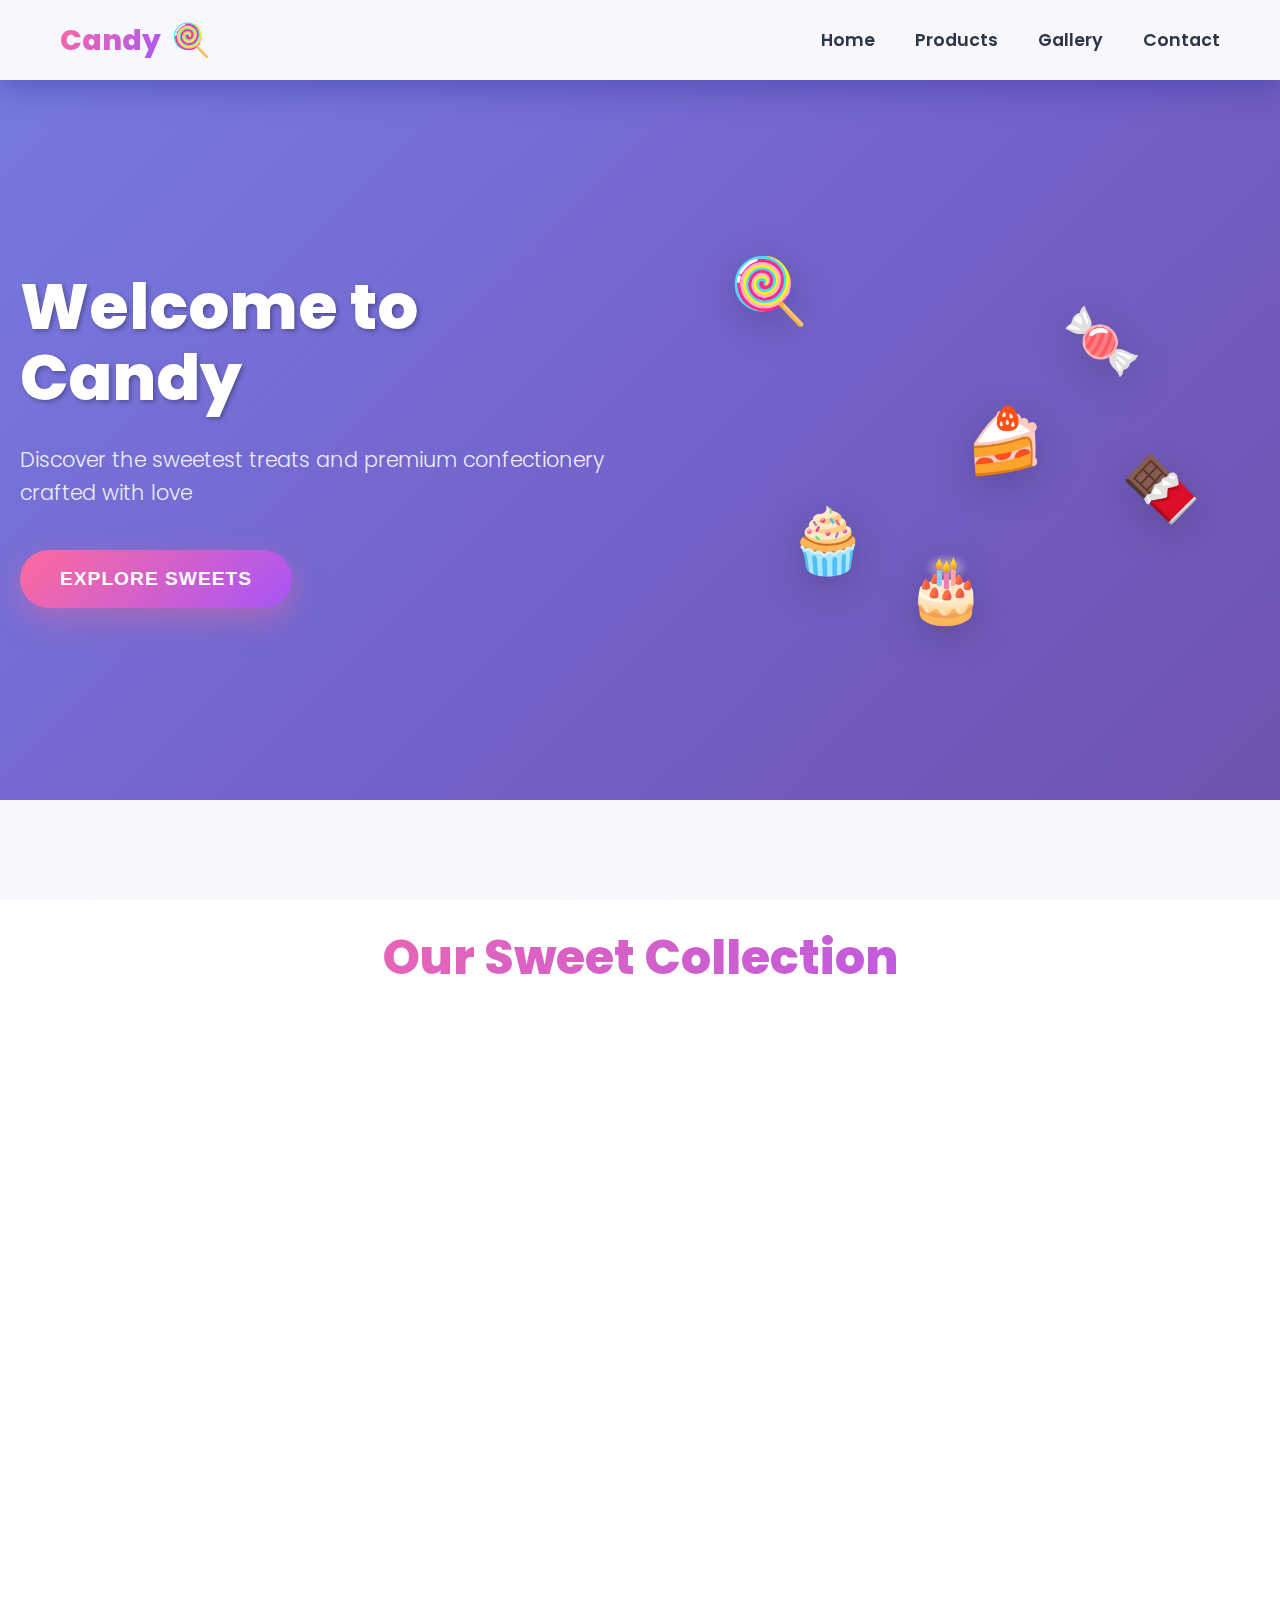
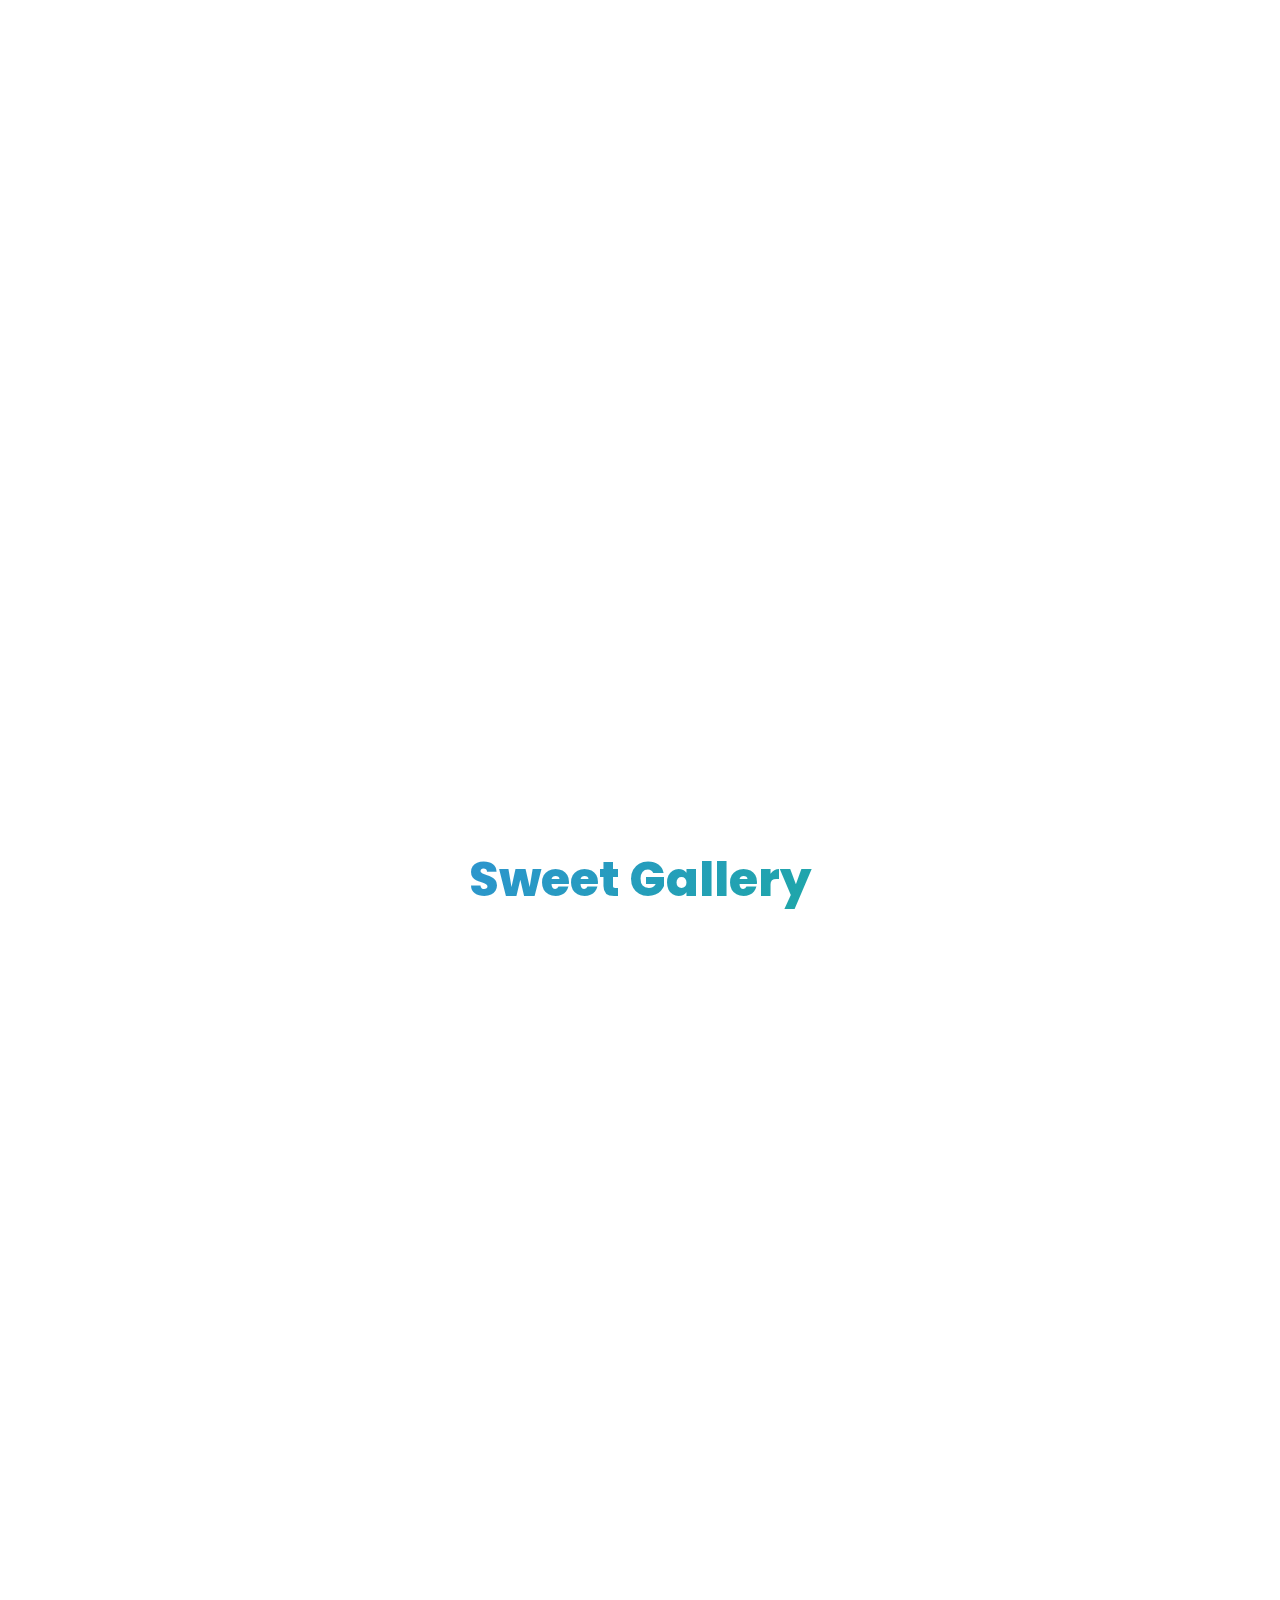
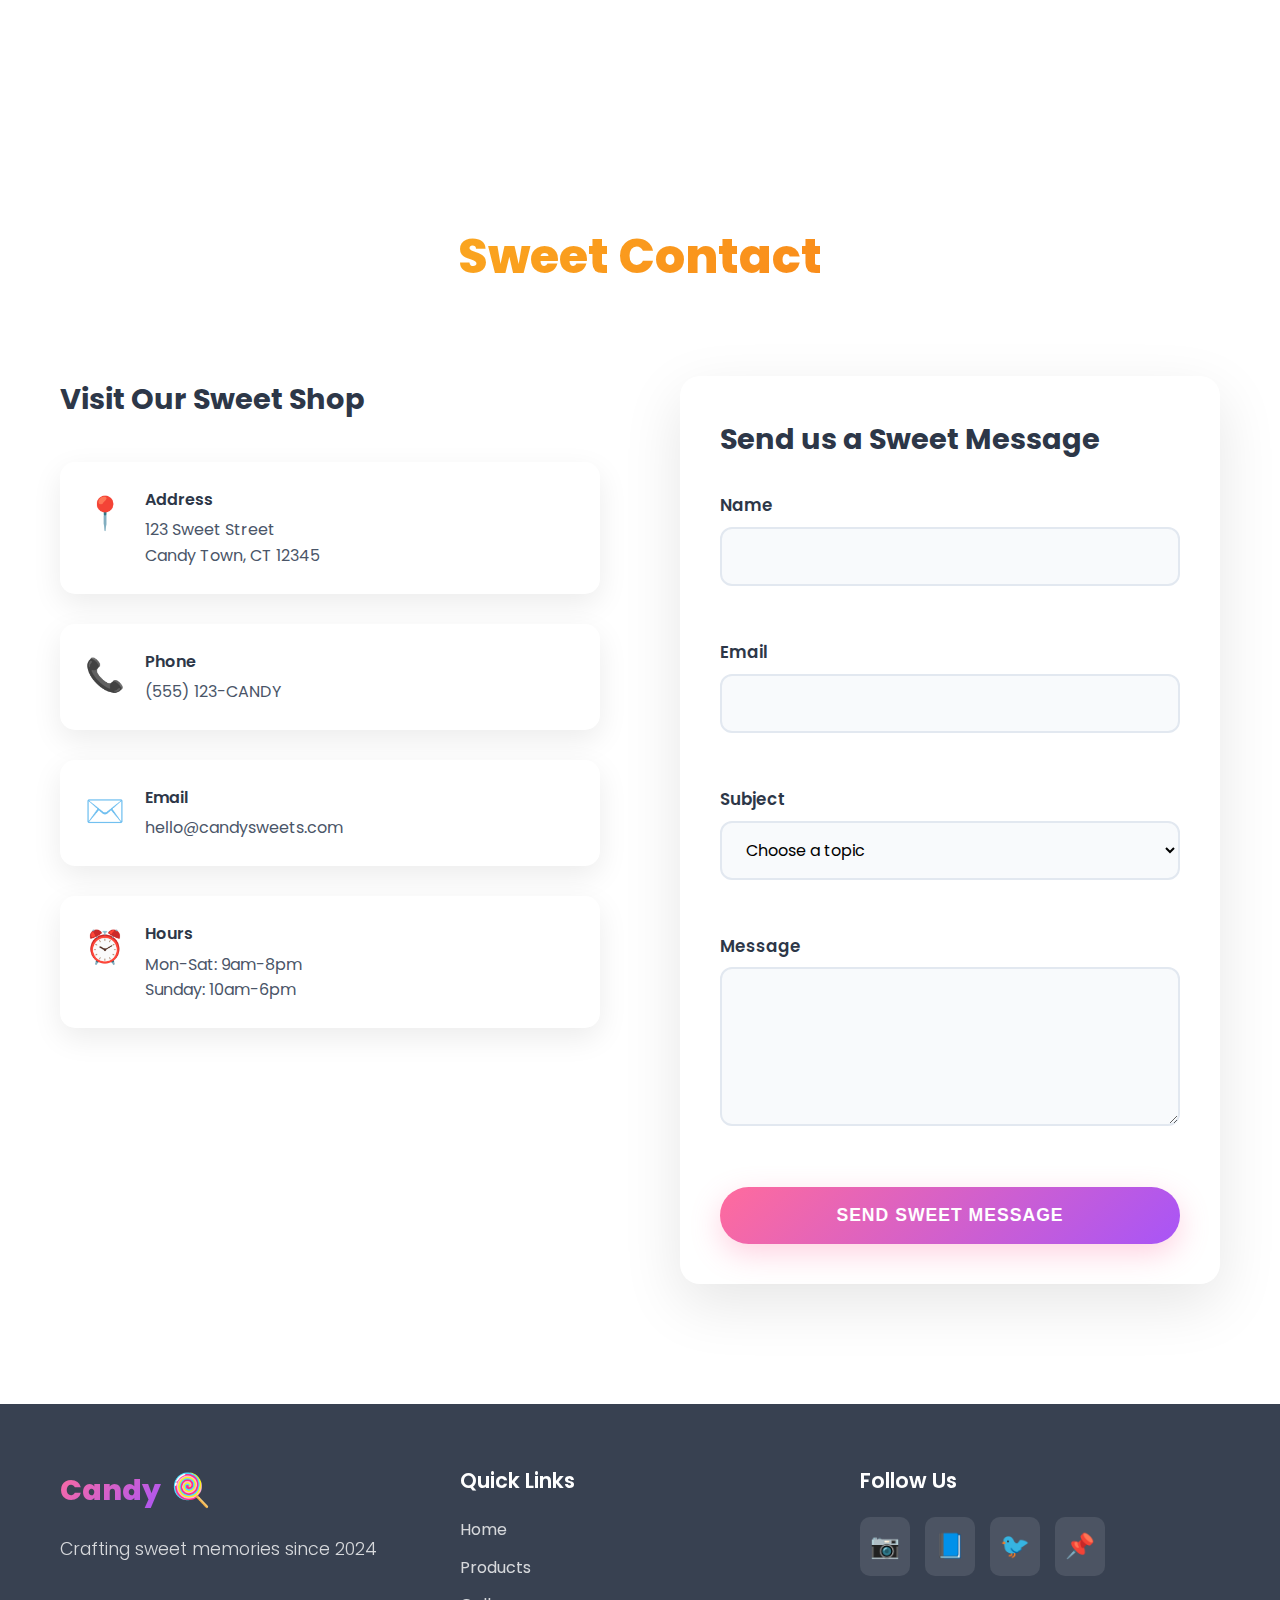
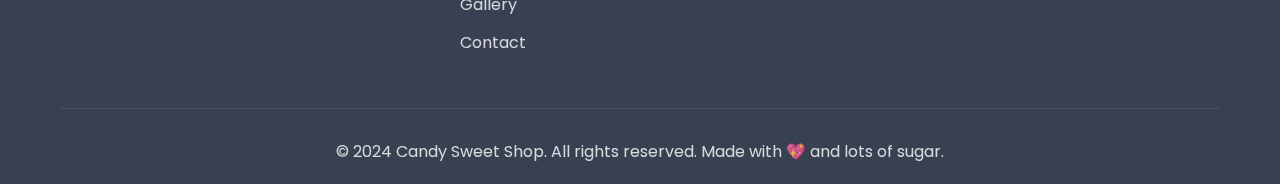
<file: index.html>
<!DOCTYPE html>
<html lang="en">
<head>
    <meta charset="UTF-8">
    <meta name="viewport" content="width=device-width, initial-scale=1.0">
    <meta name="description" content="Candy - Premium confectionery and sweet treats with modern web design">
    <title>Candy - Sweet Treats & Confectionery</title>
    <link rel="stylesheet" href="css/styles.css">
    <link rel="preconnect" href="https://fonts.googleapis.com">
    <link rel="preconnect" href="https://fonts.gstatic.com" crossorigin>
    <link href="https://fonts.googleapis.com/css2?family=Poppins:wght@300;400;500;600;700;800&display=swap" rel="stylesheet">
</head>
<body>
    <header class="header" role="banner">
        <nav class="nav" role="navigation" aria-label="Main navigation">
            <div class="nav-container">
                <div class="nav-brand">
                    <div class="logo" role="img" aria-label="Candy Logo">
                        <span class="logo-text">Candy</span>
                        <span class="logo-accent">🍭</span>
                    </div>
                </div>
                <button class="nav-toggle" aria-expanded="false" aria-controls="nav-menu" aria-label="Toggle navigation menu">
                    <span class="nav-toggle-icon"></span>
                </button>
                <ul class="nav-menu" id="nav-menu" role="menubar">
                    <li role="none"><a href="#home" role="menuitem">Home</a></li>
                    <li role="none"><a href="#products" role="menuitem">Products</a></li>
                    <li role="none"><a href="#gallery" role="menuitem">Gallery</a></li>
                    <li role="none"><a href="#contact" role="menuitem">Contact</a></li>
                </ul>
            </div>
        </nav>
    </header>

    <main>
        <section id="home" class="hero" role="banner">
            <div class="hero-content">
                <h1 class="hero-title">Welcome to Candy</h1>
                <p class="hero-description">Discover the sweetest treats and premium confectionery crafted with love</p>
                <button class="cta-button">Explore Sweets</button>
            </div>
            <div class="hero-image">
                <div class="candy-hero-visual">
                    <div class="floating-candy candy-1">🍭</div>
                    <div class="floating-candy candy-2">🍬</div>
                    <div class="floating-candy candy-3">🧁</div>
                    <div class="floating-candy candy-4">🍫</div>
                    <div class="floating-candy candy-5">🍰</div>
                    <div class="floating-candy candy-6">🎂</div>
                </div>
            </div>
        </section>

        <section id="products" class="products">
            <div class="container">
                <h2>Our Sweet Collection</h2>
                <div class="products-grid">
                    <div class="product-card">
                        <div class="product-icon">🍭</div>
                        <h3>Premium Lollipops</h3>
                        <p>Handcrafted artisanal lollipops in exotic flavors that burst with sweetness and creativity.</p>
                        <ul class="product-features">
                            <li>100% Natural ingredients</li>
                            <li>Sugar-free options available</li>
                            <li>Custom flavor combinations</li>
                            <li>Beautiful gift packaging</li>
                        </ul>
                    </div>
                    <div class="product-card">
                        <div class="product-icon">🍬</div>
                        <h3>Gourmet Chocolates</h3>
                        <p>Luxurious chocolate collections made from the finest cocoa beans sourced globally.</p>
                        <ul class="product-features">
                            <li>Belgian dark chocolate</li>
                            <li>Organic and fair trade</li>
                            <li>Unique flavor profiles</li>
                            <li>Elegant presentation boxes</li>
                        </ul>
                    </div>
                    <div class="product-card">
                        <div class="product-icon">🧁</div>
                        <h3>Artisan Cupcakes</h3>
                        <p>Freshly baked cupcakes with creative toppings and premium frosting made daily.</p>
                        <ul class="product-features">
                            <li>Fresh daily baking</li>
                            <li>Gluten-free varieties</li>
                            <li>Custom decorations</li>
                            <li>Party catering available</li>
                        </ul>
                    </div>
                    <div class="product-card">
                        <div class="product-icon">🍰</div>
                        <h3>Custom Cakes</h3>
                        <p>Bespoke celebration cakes designed for your special occasions and memorable moments.</p>
                        <ul class="product-features">
                            <li>Custom designs</li>
                            <li>Multiple flavor layers</li>
                            <li>Fondant decorations</li>
                            <li>Wedding specialists</li>
                        </ul>
                    </div>
                </div>
            </div>
        </section>

        <section id="gallery" class="gallery">
            <div class="container">
                <h2>Sweet Gallery</h2>
                <div class="gallery-grid" role="group" aria-label="Candy gallery">
                    <div class="gallery-item">
                        <div class="gallery-placeholder gallery-placeholder-1">
                            <div class="gallery-emoji">🍭</div>
                            <div class="gallery-title">Colorful Lollipops</div>
                        </div>
                        <div class="image-overlay">
                            <span class="image-title">Rainbow Swirl Lollipops</span>
                            <span class="image-description">Handcrafted with natural colors</span>
                        </div>
                    </div>
                    <div class="gallery-item">
                        <div class="gallery-placeholder gallery-placeholder-2">
                            <div class="gallery-emoji">🍫</div>
                            <div class="gallery-title">Belgian Chocolate</div>
                        </div>
                        <div class="image-overlay">
                            <span class="image-title">Premium Dark Chocolate</span>
                            <span class="image-description">70% cocoa from Ecuador</span>
                        </div>
                    </div>
                    <div class="gallery-item">
                        <div class="gallery-placeholder gallery-placeholder-3">
                            <div class="gallery-emoji">🧁</div>
                            <div class="gallery-title">Gourmet Cupcakes</div>
                        </div>
                        <div class="image-overlay">
                            <span class="image-title">Vanilla Bean Cupcakes</span>
                            <span class="image-description">Topped with buttercream roses</span>
                        </div>
                    </div>
                    <div class="gallery-item">
                        <div class="gallery-placeholder gallery-placeholder-4">
                            <div class="gallery-emoji">🍰</div>
                            <div class="gallery-title">Wedding Cake</div>
                        </div>
                        <div class="image-overlay">
                            <span class="image-title">Three-Tier Wedding Cake</span>
                            <span class="image-description">Custom fondant decorations</span>
                        </div>
                    </div>
                    <div class="gallery-item">
                        <div class="gallery-placeholder gallery-placeholder-5">
                            <div class="gallery-emoji">🍬</div>
                            <div class="gallery-title">Hard Candies</div>
                        </div>
                        <div class="image-overlay">
                            <span class="image-title">Artisan Hard Candies</span>
                            <span class="image-description">Traditional boiled sweets</span>
                        </div>
                    </div>
                    <div class="gallery-item">
                        <div class="gallery-placeholder gallery-placeholder-6">
                            <div class="gallery-emoji">🎂</div>
                            <div class="gallery-title">Birthday Cakes</div>
                        </div>
                        <div class="image-overlay">
                            <span class="image-title">Custom Birthday Cake</span>
                            <span class="image-description">Personalized designs available</span>
                        </div>
                    </div>
                </div>
            </div>
        </section>

        <section id="contact" class="contact">
            <div class="container">
                <h2>Sweet Contact</h2>
                <div class="contact-content">
                    <div class="contact-info">
                        <h3>Visit Our Sweet Shop</h3>
                        <div class="info-item">
                            <span class="info-icon">📍</span>
                            <div>
                                <strong>Address</strong>
                                <p>123 Sweet Street<br>Candy Town, CT 12345</p>
                            </div>
                        </div>
                        <div class="info-item">
                            <span class="info-icon">📞</span>
                            <div>
                                <strong>Phone</strong>
                                <p>(555) 123-CANDY</p>
                            </div>
                        </div>
                        <div class="info-item">
                            <span class="info-icon">✉️</span>
                            <div>
                                <strong>Email</strong>
                                <p>hello@candysweets.com</p>
                            </div>
                        </div>
                        <div class="info-item">
                            <span class="info-icon">⏰</span>
                            <div>
                                <strong>Hours</strong>
                                <p>Mon-Sat: 9am-8pm<br>Sunday: 10am-6pm</p>
                            </div>
                        </div>
                    </div>
                    <form class="contact-form" novalidate>
                        <h3>Send us a Sweet Message</h3>
                        <div class="form-group">
                            <label for="name">Name</label>
                            <input type="text" id="name" name="name" required aria-describedby="name-error">
                            <span class="error-message" id="name-error" role="alert"></span>
                        </div>
                        <div class="form-group">
                            <label for="email">Email</label>
                            <input type="email" id="email" name="email" required aria-describedby="email-error">
                            <span class="error-message" id="email-error" role="alert"></span>
                        </div>
                        <div class="form-group">
                            <label for="subject">Subject</label>
                            <select id="subject" name="subject" required aria-describedby="subject-error">
                                <option value="">Choose a topic</option>
                                <option value="custom-order">Custom Order</option>
                                <option value="catering">Catering Inquiry</option>
                                <option value="wholesale">Wholesale</option>
                                <option value="general">General Question</option>
                            </select>
                            <span class="error-message" id="subject-error" role="alert"></span>
                        </div>
                        <div class="form-group">
                            <label for="message">Message</label>
                            <textarea id="message" name="message" rows="5" required aria-describedby="message-error"></textarea>
                            <span class="error-message" id="message-error" role="alert"></span>
                        </div>
                        <button type="submit" class="submit-button">Send Sweet Message</button>
                    </form>
                </div>
            </div>
        </section>
    </main>

    <footer class="footer" role="contentinfo">
        <div class="container">
            <div class="footer-content">
                <div class="footer-brand">
                    <div class="logo">
                        <span class="logo-text">Candy</span>
                        <span class="logo-accent">🍭</span>
                    </div>
                    <p>Crafting sweet memories since 2024</p>
                </div>
                <div class="footer-links">
                    <h4>Quick Links</h4>
                    <ul>
                        <li><a href="#home">Home</a></li>
                        <li><a href="#products">Products</a></li>
                        <li><a href="#gallery">Gallery</a></li>
                        <li><a href="#contact">Contact</a></li>
                    </ul>
                </div>
                <div class="footer-social">
                    <h4>Follow Us</h4>
                    <div class="social-links">
                        <a href="#" aria-label="Follow us on Instagram">📷</a>
                        <a href="#" aria-label="Follow us on Facebook">📘</a>
                        <a href="#" aria-label="Follow us on Twitter">🐦</a>
                        <a href="#" aria-label="Follow us on Pinterest">📌</a>
                    </div>
                </div>
            </div>
            <div class="footer-bottom">
                <p>&copy; 2024 Candy Sweet Shop. All rights reserved. Made with 💖 and lots of sugar.</p>
            </div>
        </div>
    </footer>

    <div class="loading-overlay" id="loading-overlay" aria-hidden="true">
        <div class="loading-spinner" role="status" aria-label="Loading content">
            <div class="candy-loader">🍭</div>
            <span class="sr-only">Loading...</span>
        </div>
    </div>

    <script src="js/script.js"></script>
</body>
</html>
</file>
<file: css/styles.css>
/* Reset and base styles */
* {
    margin: 0;
    padding: 0;
    box-sizing: border-box;
}

html {
    scroll-behavior: smooth;
    font-size: 16px;
}

body {
    font-family: 'Poppins', system-ui, -apple-system, BlinkMacSystemFont, 'Segoe UI', sans-serif;
    line-height: 1.6;
    color: #2d3748;
    background: linear-gradient(135deg, #667eea 0%, #764ba2 100%);
    background-attachment: fixed;
    min-height: 100vh;
}

.sr-only {
    position: absolute;
    width: 1px;
    height: 1px;
    padding: 0;
    margin: -1px;
    overflow: hidden;
    clip: rect(0, 0, 0, 0);
    white-space: nowrap;
    border: 0;
}

.container {
    max-width: 1200px;
    margin: 0 auto;
    padding: 0 20px;
}

/* Modern candy color palette */
:root {
    --candy-pink: #ff6b9d;
    --candy-purple: #a855f7;
    --candy-blue: #3b82f6;
    --candy-yellow: #fbbf24;
    --candy-green: #10b981;
    --candy-orange: #f97316;
    --primary-gradient: linear-gradient(135deg, var(--candy-pink), var(--candy-purple));
    --secondary-gradient: linear-gradient(135deg, var(--candy-blue), var(--candy-green));
    --accent-gradient: linear-gradient(135deg, var(--candy-yellow), var(--candy-orange));
    --glass-bg: rgba(255, 255, 255, 0.1);
    --glass-border: rgba(255, 255, 255, 0.2);
}

/* Glass morphism effects */
.glass {
    background: var(--glass-bg);
    backdrop-filter: blur(10px);
    -webkit-backdrop-filter: blur(10px);
    border: 1px solid var(--glass-border);
    box-shadow: 0 8px 32px 0 rgba(31, 38, 135, 0.37);
}

/* Header and navigation */
.header {
    background: rgba(255, 255, 255, 0.95);
    backdrop-filter: blur(20px);
    -webkit-backdrop-filter: blur(20px);
    box-shadow: 0 8px 32px 0 rgba(31, 38, 135, 0.37);
    position: fixed;
    top: 0;
    left: 0;
    right: 0;
    z-index: 1000;
}

.nav-container {
    max-width: 1200px;
    margin: 0 auto;
    padding: 0 20px;
    display: flex;
    align-items: center;
    justify-content: space-between;
    height: 80px;
}

.logo {
    display: flex;
    align-items: center;
    gap: 10px;
    font-weight: 800;
    font-size: 1.8rem;
}

.logo-text {
    background: var(--primary-gradient);
    -webkit-background-clip: text;
    -webkit-text-fill-color: transparent;
    background-clip: text;
}

.logo-accent {
    font-size: 2rem;
    animation: bounce 2s infinite;
}

@keyframes bounce {
    0%, 20%, 50%, 80%, 100% {
        transform: translateY(0);
    }
    40% {
        transform: translateY(-10px);
    }
    60% {
        transform: translateY(-5px);
    }
}

.nav-menu {
    display: flex;
    list-style: none;
    gap: 40px;
}

.nav-menu a {
    text-decoration: none;
    color: #2d3748;
    font-weight: 600;
    font-size: 1.1rem;
    transition: all 0.3s ease;
    position: relative;
}

.nav-menu a::after {
    content: '';
    position: absolute;
    width: 0;
    height: 3px;
    bottom: -5px;
    left: 50%;
    background: var(--primary-gradient);
    transition: all 0.3s ease;
    transform: translateX(-50%);
    border-radius: 2px;
}

.nav-menu a:hover::after,
.nav-menu a:focus::after {
    width: 100%;
}

.nav-menu a:hover,
.nav-menu a:focus {
    color: var(--candy-pink);
    transform: translateY(-2px);
}

.nav-toggle {
    display: none;
    background: none;
    border: none;
    cursor: pointer;
    padding: 10px;
    flex-direction: column;
    gap: 4px;
    border-radius: 8px;
    transition: background-color 0.3s ease;
}

.nav-toggle:hover {
    background: var(--glass-bg);
}

.nav-toggle-icon {
    width: 28px;
    height: 3px;
    background: var(--primary-gradient);
    transition: all 0.3s ease;
    border-radius: 2px;
}

.nav-toggle-icon::before,
.nav-toggle-icon::after {
    content: '';
    display: block;
    width: 28px;
    height: 3px;
    background: var(--primary-gradient);
    transition: all 0.3s ease;
    border-radius: 2px;
}

.nav-toggle-icon::before {
    transform: translateY(-10px);
}

.nav-toggle-icon::after {
    transform: translateY(7px);
}

.nav-toggle[aria-expanded="true"] .nav-toggle-icon {
    background-color: transparent;
}

.nav-toggle[aria-expanded="true"] .nav-toggle-icon::before {
    transform: rotate(45deg);
}

.nav-toggle[aria-expanded="true"] .nav-toggle-icon::after {
    transform: rotate(-45deg) translateY(-7px);
}

/* Hero section */
.hero {
    margin-top: 80px;
    min-height: 80vh;
    display: flex;
    align-items: center;
    padding: 100px 20px;
    position: relative;
    overflow: hidden;
}

.hero::before {
    content: '';
    position: absolute;
    top: 0;
    left: 0;
    right: 0;
    bottom: 0;
    background: linear-gradient(135deg, 
        rgba(255, 107, 157, 0.1), 
        rgba(168, 85, 247, 0.1),
        rgba(59, 130, 246, 0.1)
    );
    z-index: -1;
}

.hero-content {
    flex: 1;
    max-width: 600px;
    z-index: 2;
}

.hero-title {
    font-size: 4rem;
    font-weight: 800;
    margin-bottom: 30px;
    line-height: 1.1;
    color: white;
    text-shadow: 2px 2px 4px rgba(0, 0, 0, 0.3);
}

.hero-description {
    font-size: 1.3rem;
    margin-bottom: 40px;
    color: rgba(255, 255, 255, 0.9);
    font-weight: 300;
    line-height: 1.6;
}

.cta-button {
    background: var(--primary-gradient);
    color: white;
    border: none;
    padding: 18px 40px;
    font-size: 1.2rem;
    font-weight: 600;
    border-radius: 50px;
    cursor: pointer;
    transition: all 0.3s ease;
    box-shadow: 0 10px 30px rgba(255, 107, 157, 0.4);
    text-transform: uppercase;
    letter-spacing: 1px;
}

.cta-button:hover,
.cta-button:focus {
    transform: translateY(-3px);
    box-shadow: 0 15px 40px rgba(255, 107, 157, 0.6);
    filter: brightness(1.1);
}

.hero-image {
    flex: 1;
    position: relative;
    height: 500px;
    margin-left: 60px;
}

.candy-hero-visual {
    position: relative;
    width: 100%;
    height: 100%;
}

.floating-candy {
    position: absolute;
    font-size: 4rem;
    animation: float 6s ease-in-out infinite;
    filter: drop-shadow(0 10px 20px rgba(0, 0, 0, 0.2));
}

.candy-1 { top: 10%; left: 10%; animation-delay: 0s; }
.candy-2 { top: 20%; right: 20%; animation-delay: 1s; }
.candy-3 { top: 60%; left: 20%; animation-delay: 2s; }
.candy-4 { bottom: 30%; right: 10%; animation-delay: 3s; }
.candy-5 { top: 40%; left: 50%; animation-delay: 4s; }
.candy-6 { bottom: 10%; left: 40%; animation-delay: 5s; }

@keyframes float {
    0%, 100% {
        transform: translateY(0px) rotate(0deg);
    }
    33% {
        transform: translateY(-20px) rotate(5deg);
    }
    66% {
        transform: translateY(-10px) rotate(-5deg);
    }
}

/* Products section */
.products {
    padding: 120px 0;
    background: rgba(255, 255, 255, 0.95);
}

.products h2 {
    text-align: center;
    font-size: 3rem;
    margin-bottom: 80px;
    background: var(--primary-gradient);
    -webkit-background-clip: text;
    -webkit-text-fill-color: transparent;
    background-clip: text;
    font-weight: 800;
}

.products-grid {
    display: grid;
    grid-template-columns: repeat(auto-fit, minmax(300px, 1fr));
    gap: 40px;
}

.product-card {
    background: white;
    border-radius: 20px;
    padding: 40px 30px;
    text-align: center;
    box-shadow: 0 20px 60px rgba(0, 0, 0, 0.1);
    transition: all 0.3s ease;
    border: 2px solid transparent;
    position: relative;
    overflow: hidden;
}

.product-card::before {
    content: '';
    position: absolute;
    top: 0;
    left: 0;
    right: 0;
    height: 5px;
    background: var(--primary-gradient);
    transform: scaleX(0);
    transition: transform 0.3s ease;
}

.product-card:hover {
    transform: translateY(-10px);
    box-shadow: 0 30px 80px rgba(0, 0, 0, 0.15);
    border-color: var(--candy-pink);
}

.product-card:hover::before {
    transform: scaleX(1);
}

.product-icon {
    font-size: 4rem;
    margin-bottom: 25px;
    animation: bounce 2s infinite;
}

.product-card h3 {
    font-size: 1.5rem;
    font-weight: 700;
    margin-bottom: 20px;
    color: #2d3748;
}

.product-card p {
    color: #4a5568;
    margin-bottom: 25px;
    line-height: 1.7;
}

.product-features {
    list-style: none;
    text-align: left;
}

.product-features li {
    padding: 8px 0;
    position: relative;
    padding-left: 30px;
    color: #4a5568;
}

.product-features li::before {
    content: "✨";
    position: absolute;
    left: 0;
    top: 8px;
    font-size: 1.2rem;
}

/* Gallery section */
.gallery {
    padding: 120px 0;
    background: rgba(255, 255, 255, 0.9);
}

.gallery h2 {
    text-align: center;
    font-size: 3rem;
    margin-bottom: 80px;
    background: var(--secondary-gradient);
    -webkit-background-clip: text;
    -webkit-text-fill-color: transparent;
    background-clip: text;
    font-weight: 800;
}

.gallery-grid {
    display: grid;
    grid-template-columns: repeat(auto-fit, minmax(320px, 1fr));
    gap: 30px;
}

.gallery-item {
    position: relative;
    border-radius: 20px;
    overflow: hidden;
    aspect-ratio: 4/3;
    box-shadow: 0 15px 40px rgba(0, 0, 0, 0.1);
    transition: all 0.3s ease;
    cursor: pointer;
}

.gallery-item:hover {
    transform: translateY(-8px);
    box-shadow: 0 25px 60px rgba(0, 0, 0, 0.2);
}

.gallery-placeholder {
    width: 100%;
    height: 100%;
    display: flex;
    flex-direction: column;
    align-items: center;
    justify-content: center;
    text-align: center;
    position: relative;
    overflow: hidden;
    border-radius: 20px;
}

.gallery-placeholder-1 { background: linear-gradient(135deg, #ff6b9d, #ff8fab); }
.gallery-placeholder-2 { background: linear-gradient(135deg, #a855f7, #c084fc); }
.gallery-placeholder-3 { background: linear-gradient(135deg, #3b82f6, #60a5fa); }
.gallery-placeholder-4 { background: linear-gradient(135deg, #10b981, #34d399); }
.gallery-placeholder-5 { background: linear-gradient(135deg, #fbbf24, #fcd34d); }
.gallery-placeholder-6 { background: linear-gradient(135deg, #f97316, #fb923c); }

.gallery-emoji {
    font-size: 5rem;
    margin-bottom: 20px;
    animation: pulse 2s infinite;
}

.gallery-title {
    font-size: 1.5rem;
    font-weight: 700;
    color: white;
    text-shadow: 2px 2px 4px rgba(0, 0, 0, 0.3);
}

@keyframes pulse {
    0%, 100% {
        transform: scale(1);
    }
    50% {
        transform: scale(1.1);
    }
}

.image-overlay {
    position: absolute;
    bottom: 0;
    left: 0;
    right: 0;
    background: linear-gradient(transparent, rgba(0, 0, 0, 0.8));
    color: white;
    padding: 40px 25px 25px;
    transform: translateY(100%);
    transition: transform 0.3s ease;
}

.gallery-item:hover .image-overlay {
    transform: translateY(0);
}

.image-title {
    font-size: 1.3rem;
    font-weight: 700;
    display: block;
    margin-bottom: 8px;
}

.image-description {
    font-size: 0.95rem;
    opacity: 0.9;
    font-weight: 300;
}

/* Contact section */
.contact {
    padding: 120px 0;
    background: rgba(255, 255, 255, 0.95);
}

.contact h2 {
    text-align: center;
    font-size: 3rem;
    margin-bottom: 80px;
    background: var(--accent-gradient);
    -webkit-background-clip: text;
    -webkit-text-fill-color: transparent;
    background-clip: text;
    font-weight: 800;
}

.contact-content {
    display: grid;
    grid-template-columns: 1fr 1fr;
    gap: 80px;
    align-items: start;
}

.contact-info h3 {
    font-size: 1.8rem;
    margin-bottom: 40px;
    color: #2d3748;
    font-weight: 700;
}

.info-item {
    display: flex;
    align-items: flex-start;
    gap: 20px;
    margin-bottom: 30px;
    padding: 25px;
    background: white;
    border-radius: 15px;
    box-shadow: 0 10px 30px rgba(0, 0, 0, 0.08);
    transition: transform 0.3s ease;
}

.info-item:hover {
    transform: translateY(-3px);
}

.info-icon {
    font-size: 2rem;
    flex-shrink: 0;
}

.info-item strong {
    display: block;
    color: #2d3748;
    font-weight: 600;
    margin-bottom: 5px;
}

.info-item p {
    color: #4a5568;
    margin: 0;
    line-height: 1.6;
}

.contact-form {
    background: white;
    padding: 40px;
    border-radius: 20px;
    box-shadow: 0 20px 60px rgba(0, 0, 0, 0.1);
}

.contact-form h3 {
    font-size: 1.8rem;
    margin-bottom: 30px;
    color: #2d3748;
    font-weight: 700;
}

.form-group {
    margin-bottom: 25px;
}

.form-group label {
    display: block;
    margin-bottom: 8px;
    font-weight: 600;
    color: #2d3748;
    font-size: 1.05rem;
}

.form-group input,
.form-group select,
.form-group textarea {
    width: 100%;
    padding: 15px 20px;
    border: 2px solid #e2e8f0;
    border-radius: 12px;
    font-size: 1rem;
    font-family: inherit;
    transition: all 0.3s ease;
    background: #f8fafc;
}

.form-group input:focus,
.form-group select:focus,
.form-group textarea:focus {
    outline: none;
    border-color: var(--candy-pink);
    background: white;
    box-shadow: 0 0 0 3px rgba(255, 107, 157, 0.1);
}

.form-group input.error,
.form-group select.error,
.form-group textarea.error {
    border-color: #ef4444;
    background: #fef2f2;
}

.error-message {
    display: block;
    color: #ef4444;
    font-size: 0.9rem;
    margin-top: 8px;
    min-height: 20px;
    font-weight: 500;
}

.submit-button {
    background: var(--primary-gradient);
    color: white;
    border: none;
    padding: 18px 40px;
    font-size: 1.1rem;
    font-weight: 600;
    border-radius: 50px;
    cursor: pointer;
    transition: all 0.3s ease;
    width: 100%;
    box-shadow: 0 10px 30px rgba(255, 107, 157, 0.3);
    text-transform: uppercase;
    letter-spacing: 1px;
}

.submit-button:hover,
.submit-button:focus {
    transform: translateY(-3px);
    box-shadow: 0 15px 40px rgba(255, 107, 157, 0.5);
    filter: brightness(1.1);
}

.submit-button:disabled {
    background: #9ca3af;
    cursor: not-allowed;
    transform: none;
    box-shadow: none;
    filter: none;
}

/* Footer */
.footer {
    background: rgba(45, 55, 72, 0.95);
    backdrop-filter: blur(20px);
    -webkit-backdrop-filter: blur(20px);
    color: white;
    padding: 60px 0 20px;
}

.footer-content {
    display: grid;
    grid-template-columns: repeat(auto-fit, minmax(250px, 1fr));
    gap: 40px;
    margin-bottom: 40px;
}

.footer-brand .logo {
    margin-bottom: 20px;
    color: white;
}

.footer-brand p {
    opacity: 0.8;
    font-size: 1.1rem;
    font-weight: 300;
}

.footer-links h4,
.footer-social h4 {
    margin-bottom: 20px;
    font-size: 1.3rem;
    font-weight: 600;
}

.footer-links ul {
    list-style: none;
}

.footer-links li {
    margin-bottom: 12px;
}

.footer-links a {
    color: rgba(255, 255, 255, 0.8);
    text-decoration: none;
    font-weight: 400;
    transition: color 0.3s ease;
}

.footer-links a:hover {
    color: var(--candy-pink);
}

.social-links {
    display: flex;
    gap: 15px;
}

.social-links a {
    display: inline-block;
    font-size: 1.5rem;
    text-decoration: none;
    padding: 10px;
    border-radius: 10px;
    background: rgba(255, 255, 255, 0.1);
    transition: all 0.3s ease;
}

.social-links a:hover {
    background: var(--primary-gradient);
    transform: translateY(-3px);
}

.footer-bottom {
    text-align: center;
    padding-top: 30px;
    border-top: 1px solid rgba(255, 255, 255, 0.1);
    opacity: 0.8;
}

/* Loading overlay */
.loading-overlay {
    position: fixed;
    top: 0;
    left: 0;
    width: 100%;
    height: 100%;
    background: rgba(255, 255, 255, 0.95);
    backdrop-filter: blur(10px);
    -webkit-backdrop-filter: blur(10px);
    display: none;
    align-items: center;
    justify-content: center;
    z-index: 10000;
}

.loading-overlay.show {
    display: flex;
}

.candy-loader {
    font-size: 4rem;
    animation: spin 2s linear infinite;
}

@keyframes spin {
    0% { transform: rotate(0deg); }
    100% { transform: rotate(360deg); }
}

/* Responsive design */
@media (max-width: 1024px) {
    .hero-image {
        margin-left: 30px;
    }
    
    .contact-content {
        gap: 50px;
    }
}

@media (max-width: 768px) {
    .nav-menu {
        position: absolute;
        top: 100%;
        left: 0;
        right: 0;
        background: rgba(255, 255, 255, 0.98);
        backdrop-filter: blur(20px);
        -webkit-backdrop-filter: blur(20px);
        box-shadow: 0 8px 32px 0 rgba(31, 38, 135, 0.37);
        flex-direction: column;
        padding: 30px 20px;
        gap: 20px;
        display: none;
        border-radius: 0 0 20px 20px;
    }

    .nav-menu.show {
        display: flex;
    }

    .nav-toggle {
        display: flex;
    }

    .hero {
        flex-direction: column;
        text-align: center;
        padding: 80px 20px;
        min-height: 90vh;
    }

    .hero-image {
        margin-left: 0;
        margin-top: 50px;
        height: 300px;
    }

    .hero-title {
        font-size: 3rem;
    }

    .floating-candy {
        font-size: 3rem;
    }

    .contact-content {
        grid-template-columns: 1fr;
        gap: 50px;
    }

    .products h2,
    .gallery h2,
    .contact h2 {
        font-size: 2.5rem;
    }

    .footer-content {
        grid-template-columns: 1fr;
        text-align: center;
    }
}

@media (max-width: 480px) {
    .container {
        padding: 0 15px;
    }

    .hero-title {
        font-size: 2.5rem;
    }

    .hero-description {
        font-size: 1.1rem;
    }

    .products h2,
    .gallery h2,
    .contact h2 {
        font-size: 2rem;
    }

    .products-grid,
    .gallery-grid {
        grid-template-columns: 1fr;
        gap: 25px;
    }

    .product-card {
        padding: 30px 25px;
    }

    .contact-form {
        padding: 30px 25px;
    }

    .floating-candy {
        font-size: 2.5rem;
    }

    .candy-1 { top: 15%; left: 5%; }
    .candy-2 { top: 25%; right: 10%; }
    .candy-3 { top: 65%; left: 15%; }
    .candy-4 { bottom: 35%; right: 5%; }
    .candy-5 { top: 45%; left: 45%; }
    .candy-6 { bottom: 15%; left: 35%; }
}

/* Print styles */
@media print {
    .header,
    .nav-toggle,
    .cta-button,
    .submit-button,
    .loading-overlay,
    .floating-candy {
        display: none;
    }

    .hero {
        margin-top: 0;
        min-height: auto;
        padding: 40px 0;
    }

    body {
        font-size: 12pt;
        line-height: 1.4;
        background: white;
        color: black;
    }

    .hero-title,
    .products h2,
    .gallery h2,
    .contact h2 {
        color: black;
        background: none;
        -webkit-text-fill-color: initial;
    }

    .product-card,
    .gallery-item,
    .contact-form {
        box-shadow: none;
        border: 1px solid #ccc;
        page-break-inside: avoid;
    }
}

/* Accessibility improvements */
@media (prefers-reduced-motion: reduce) {
    * {
        animation-duration: 0.01ms !important;
        animation-iteration-count: 1 !important;
        transition-duration: 0.01ms !important;
        scroll-behavior: auto !important;
    }
}

/* High contrast mode support */
@media (prefers-contrast: high) {
    .hero-title,
    .hero-description {
        text-shadow: 3px 3px 6px rgba(0, 0, 0, 0.8);
    }
    
    .nav-menu a,
    .footer-links a {
        text-decoration: underline;
    }
}
</file>
